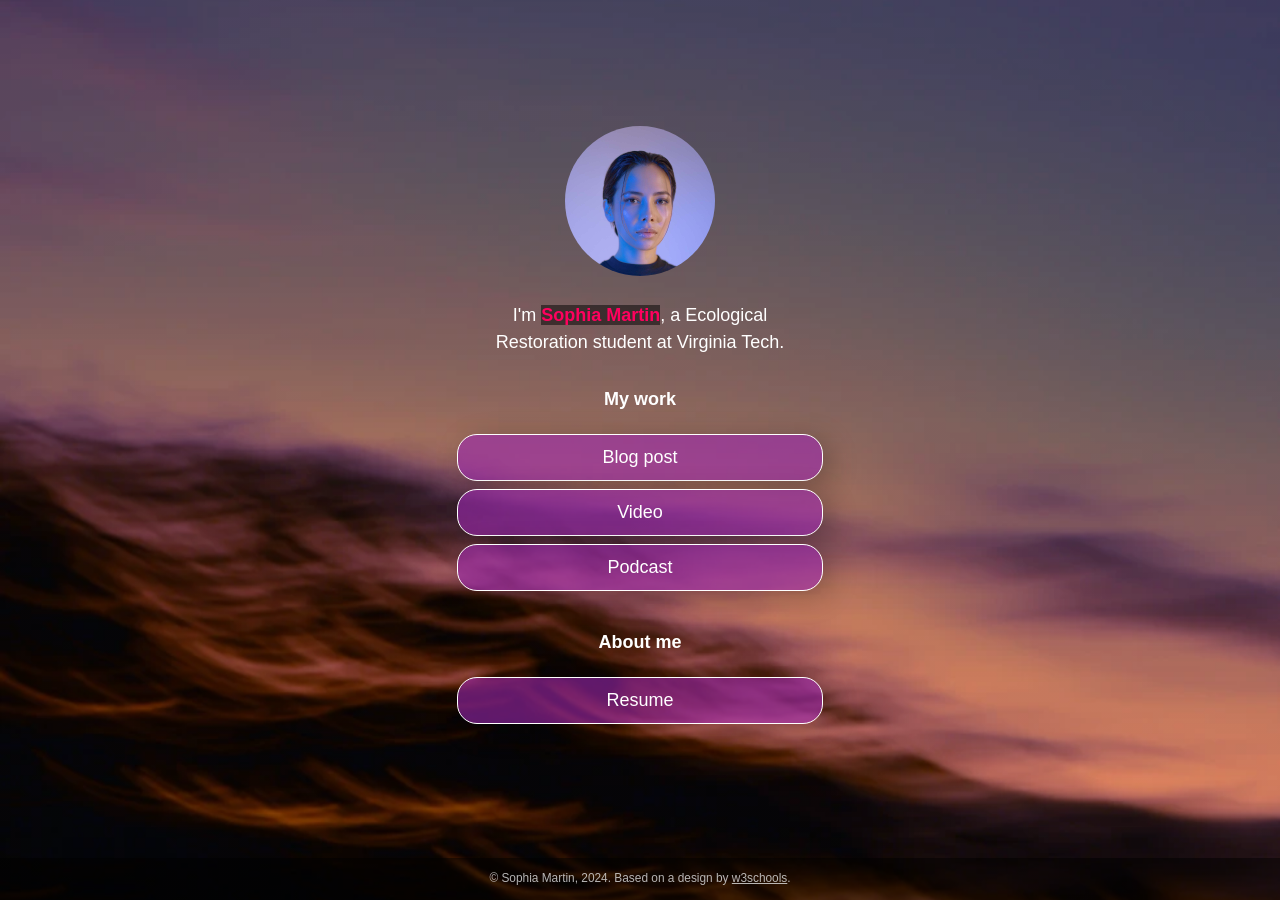
<file: linktree-ver-1/index.html>
<!DOCTYPE html>
<!-- This page is adapted from w3schools "How to make a link tree website https://www.w3schools.com/howto/howto_website_create_linktree.asp" -->
<html lang="en">

<head>
  <meta charset="utf-8" />
  <meta name="viewport" content="width=device-width, initial-scale=1" />
  <!-- Add your name below -->
  <title>Sophia Martin</title>
  <link rel="stylesheet" href="css/style.css">
</head>

<body class="main-text-color">
  <!-- Content container. Everything except footer goes here -->
  <div class="container">
    <!-- Image and name container. Put your replacement photo—which you should crop to be square—in the images folder, then change the source attribute to images/yourportraitfilename.jpg. This path says, "Look in the images folder for yourportraitfilename.jpg." Be sure to change the alt text, too. -->
    <div class="image-container">
      <img src="images/portrait.jpg" alt="Photo by Art Hauntington">
    </div>
    <div class="intro">
      I'm <span class="name"><strong>Sophia Martin</strong></span>, a Ecological Restoration student at Virginia Tech.
    </div>
    <div class="section-header">
      <h1>My work</h1>
    </div>
    <!-- Replace the # inside of the href="#" with your links. -->
    <div class="links-container">
      <div class="button toggle">Blog post</div>
      <div class="slidedown">
        <div class="description">
          <h2>Blog post title</h2>
          <p>Here, add a short but appealing description of your blog post.</p>
          <a href="#" class="external-link" target="_blank">Read</a>
        </div>
      </div>

      <div class="button toggle">Video</div>
      <div class="slidedown">
        <div class="description">
          <h2>Video title</h2>
          <p>Add a short but appealing description of your video.</p>
          <a href="#" class="external-link" target="_blank">Watch</a>
        </div>
      </div>

      <div class="button toggle">Podcast</div>
      <div class="slidedown">
        <div class="description">
          <h2>Podcast title</h2>
          <p>Add a short but appealing description of your podcast</p>
          <a href="#" class="external-link" target="_blank">Listen</a>
        </div>
      </div>
    </div>

    <!-- Replace # with PDF from Google Docs, or replace the entire section with whatever you want. Or delete it! Or add another section below it!-->
    <div class="section-header">
      <h1>About me</h1>
    </div>

    <div class="links-container">
      <a href="https://drive.google.com" class="button" target="_blank">Resume</a>
    </div>

  </div>
  <div class="footer">
    <p>© Sophia Martin, 2024. Based on a design by <a
        href="https://www.w3schools.com/howto/howto_website_create_linktree.asp" target="_blank">w3schools</a>.
    </p>
  </div>
  <script type="text/javascript" src="js/slider.js"></script>
</body>

</html>
</file>
<file: linktree-ver-1/css/style.css>
:root {
    --primaryText: #fff;
    --secondaryText: #ff015e;
    --primary: rgba(156, 39, 176, .60);
    --secondary: rgba(255, 1, 94, .60); 
    --buttonHover: rgba(156, 39, 176, .40);
    --smallButtonHover: rgba(0, 0, 0, .25);
}

html {
    box-sizing: border-box;
    /* keeps button boxes within phone screen width */
    -ms-text-size-adjust: 100%;
    -webkit-text-size-adjust: 100%;
    height: 100%;
}

*,
*:before,
*:after {
    box-sizing: inherit;
}

body {
    margin: 0;
    min-height: 100%;
    /* The image used for the site background. Try changing skyscape.jpg to stars.jpg. Put a replacement photo in the images folder and, in line 21 below, replace skyscape.jpg with yourbackgroundfilename.jpg */
    /* The linear gradient darkens the image, like putting a sunglasses lens on top of it. If you want to darken the image even more, change 0.1 (both times) to 0.3 or higher */
    background: linear-gradient(rgba(0, 0, 0, 0.1), rgba(0, 0, 0, 0.1)), url(../images/skyscape.jpg);
    /* Prevents the browser from repeating or "tiling" the background image */
    background-repeat: no-repeat;
    background-position: center;
    /* Freezes the image so that even the content scrolls down, the background stays put */
    background-attachment: fixed;
    /* Resizes the background image to cover the entire container */
    background-size: cover;
    font-family: Futura, Verdana, sans-serif;
    line-height: 1.5;
    font-size: 18px;
    display: flex;
    flex-direction: column;
    justify-content: space-around;
    align-items: center;
}

h1 {
    font-size: 1em;
}

h2 {
    font-size: 1em;
    margin-bottom: 0;
}

img {
    margin: .5em 1em;
    /* border: 1px solid #ccc; */
    border-radius: 50%;
    height: 150px;
    max-width: 100%;
    object-fit: cover;
    /* Resizes the image to cover the entire container */
}

.container {
    text-align: center;
    width: 100%;    
    padding: 0;
    margin-right: auto;
    margin-left: auto;
    flex: 1;
    display: flex;
    flex-direction: column;
    justify-content: center;
}

.image-container {
    text-align: center;
    width: 100%;
}

.main-text-color {
    color: var(--primaryText);
}

.name {
    color: var(--secondaryText);
}

.name strong {
    background-color: rgba(0, 0, 0, 0.50);
}

.section-header {
    padding-top: .5em;
}

.button,
.intro,
.links-container,
.slidedown,
.external-link {
    width: 100%;
    min-width: 50%;
    padding: .5em 1em;
    text-decoration: none;
    color: inherit;
    text-align: center;
}

.button, .external-link {
    border: 1px solid var(--primaryText);
    border-radius: 20px;
    box-shadow: 7px 6px 28px 1px rgba(0, 0, 0, 0.24);
    overflow: hidden;
    white-space: nowrap;
    display: inline-block;
    background-color: var(--primary);
    cursor: pointer;
    transition: 0.2s all;
}

.button:not(.highlight) {
    background-color: var(--primary);
}

@media (hover: hover) {
    .button:hover { background-color: var(--buttonHover); }
}

.button.highlight {
    background-color: var(--secondary);
}

.button:active, .external-link:active { 
    transform: scale(0.98); 
    /* Scaling button to 0.98 to its original size */ 
    box-shadow: 3px 2px 22px 1px rgba(0, 0, 0, 0.24); 
    /* Lowering the shadow */ 
} 

.intro {
    margin: 0 auto;
}

.section {
    margin-top: 1em;
}

.slidedown {
    margin: 0 auto;
    padding: 0;
    -webkit-transition: height .4s ease;
    -o-transition: height .4s ease;
    transition: height .4s ease;
    overflow: hidden;
    height: 0;
}

.external-link {
    border: 1px solid var(--primaryText);
    border-radius: 20px;
    background-color: transparent;
    display: flex;
    align-items: center;
    justify-content: center;
    padding: 0;
    margin: .5em auto 1.5em auto;
    text-decoration: none;
    color: inherit;
    height: 2em;
    width: 6em;
}

.external-link:hover {
    background-color: var(--smallButtonHover)
}

.description {
    display: flex;
    text-align: left;
    flex-direction: column;
    padding: 0 .6em;
}

.description > p {
    margin: .5em 0;
}

.footer {
  font-size: .66em;
  background-color: rgba(0, 0, 0, .5);
  color: rgba(225, 225, 225, .8);
  text-decoration: none;
  width: 100%;
  min-height: 3em;
  display: flex;
  align-items: center;
  justify-content: center;
  position: relative;
}

.footer a {
    color: inherit;
}

/* Media queries allow you to change style properties according to the screen width. In this case, if the screen is AT LEAST 540 pixels wide (bigger than a standard phone), the .container resizes to 540 pixels and the buttons and intro resize to 85% of the container width */
@media (min-width: 540px) {
    .container {
        max-width: 540px;
    }
    
    .button,
    .intro,
    .slidedown {
        width: 85%;
    }
}

/* If the screen is AT LEAST 768 pixels wide (standard tablet or larger), the .container resizes to 750 pixels and the buttons and intro resize to 40% of the container width */
@media (min-width: 768px) {
    .container {
        max-width: 768px;
    }
    
    .button,
    .intro,
    .slidedown {
        width: 40%;
    }
}
</file>
